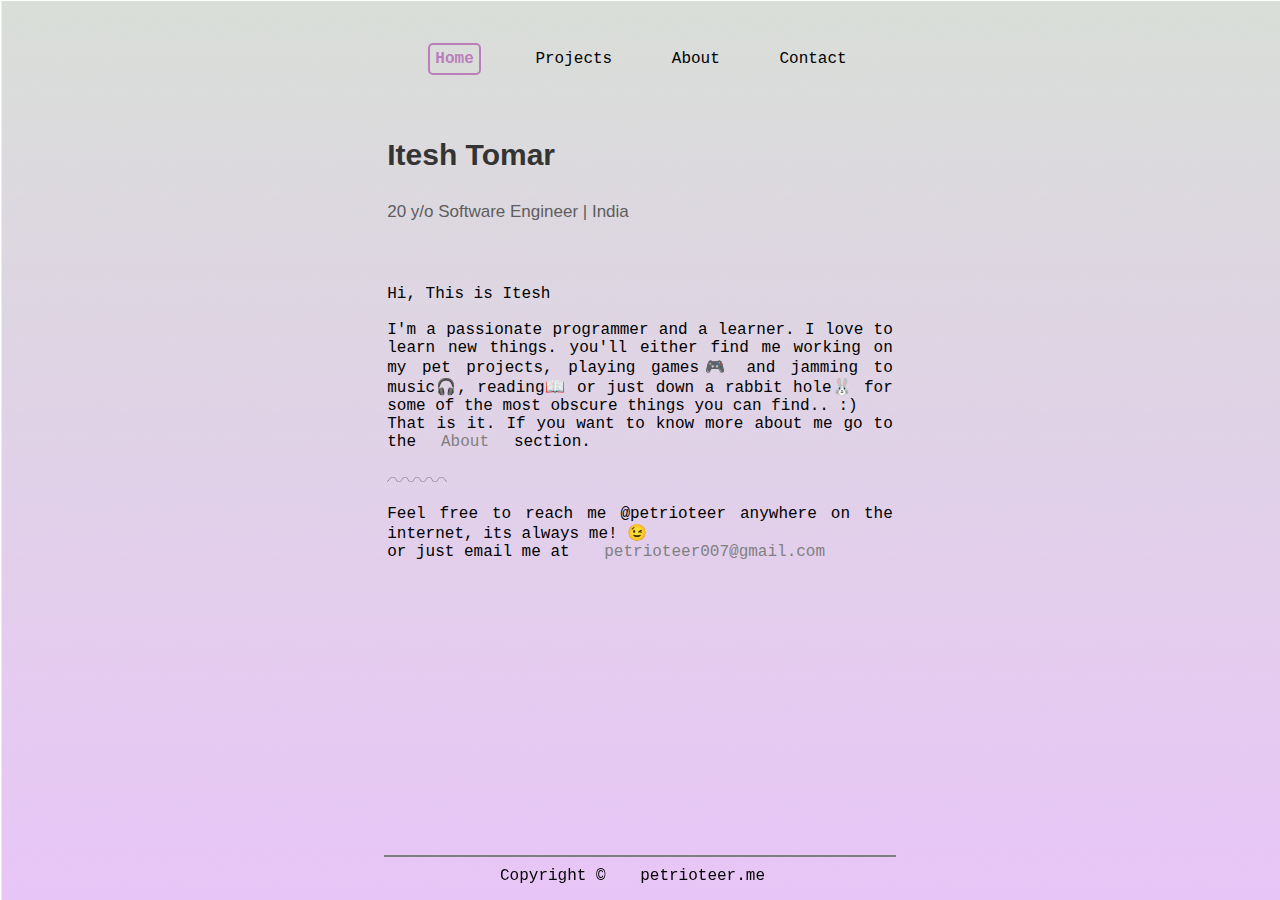
<file: index.html>
<!DOCTYPE html>
<html lang="en">
<head>
    <meta charset="UTF-8">
    <meta name="viewport" content="width=device-width, initial-scale=1.0">
    <title>Itesh's Portfolio</title>
    <link rel="stylesheet" href="styles/index-style.css">
    <style>
        body { 
            font-family:'Courier New', Courier, monospace;
        }
    </style>
</head>
<body>
    <div class = "container">
            <a href="index.html" class = "current">Home</a>
            <a href="projects.html">Projects</a>
            <a href="about.html">About</a>
            <a href="contact.html">Contact</a>
    </div>

    <div class = "main">
        <p id = "name">Itesh Tomar</p>
        <p id = "sub-head">20 y/o Software Engineer | India</p>
    </div>

    <div class="content">
        <p>Hi, This is Itesh<br><br>I'm a passionate programmer and a learner. I love to learn new things.
            you'll either find me working on my pet projects, playing games🎮 and jamming to music🎧, reading📖 or just down a rabbit hole🐰 for some of the most obscure things you can find.. :)
        <br>That is it. If you want to know more about me go to the<a href="about.html" style="color:gray; text-decoration:none">About</a>section.
        <br>
        <br>
        <img src="images/wave.png" width = "60" height="5">
        <br>
        <br>
        Feel free to reach me @petrioteer anywhere on the internet, its always me! 😉
        <br>or just email me at <a href="mailto:petrioteer007@gmail.com" style="color:gray; text-decoration: none;">petrioteer007@gmail.com</a>
        </p>
    </div>


    <!-- Footer -->
    <div class = "footer">
        <hr class = "line">
        <div class = "text">
        Copyright &copy; <a href="http://petrioteer.me/">petrioteer.me</a>
        </div>
    </div>
</body>
</html>
</file>
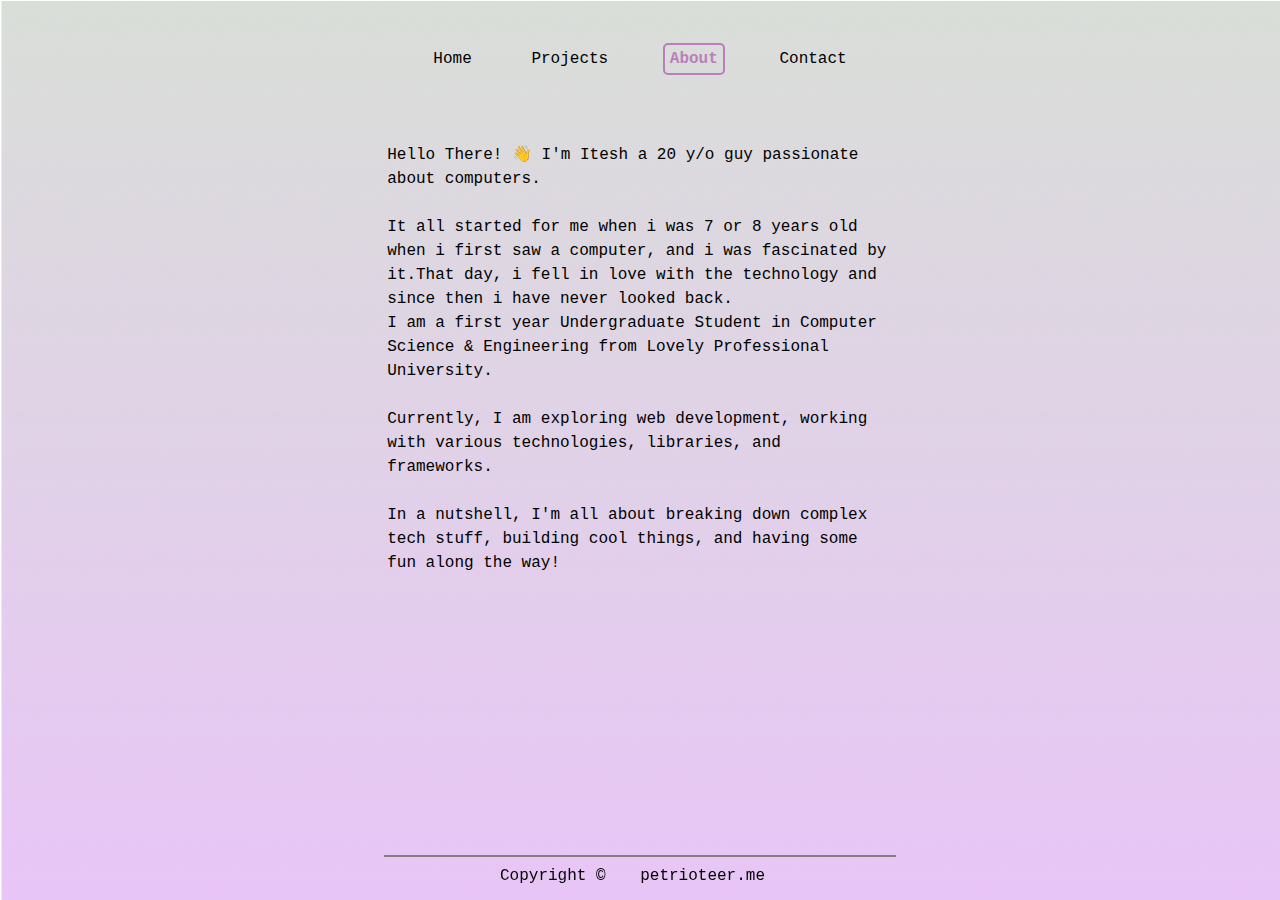
<file: about.html>
<!DOCTYPE html>
<html lang="en">
<head>
    <meta charset="UTF-8">
    <meta name="viewport" content="width=device-width, initial-scale=1.0">
    <title>About Itesh</title>
    <link rel="stylesheet" href="styles/about-style.css">
    <style>
        body { 
            font-family:'Courier New', Courier, monospace;
        }
    </style>
</head>
<body>
    <div class = "container">
        <a href="index.html">Home</a>
        <a href="projects.html">Projects</a>
        <a href="about.html" class = "current">About</a>
        <a href="contact.html">Contact</a>
</div>

    <div class = 'main'>
        Hello There! 👋 I'm Itesh a 20 y/o guy passionate about computers.
        <br>
        <br>
        It all started for me when i was 7 or 8 years old when i first saw a computer, and i was fascinated by it.That day, i fell in love with the technology and
        since then i have never looked back. 
        <br>
        I am a first year Undergraduate Student in Computer Science & Engineering from Lovely Professional University.
        <br>
        <br>
        Currently, I am exploring web development, working with various technologies, libraries, and frameworks.
        <br>
        <br>
        In a nutshell, I'm all about breaking down complex tech stuff, building cool things, and having some fun along the way!
    </div>


    <!-- Footer -->
    <div class = "footer">
        <hr class = "line">
        <div class = "text">
        Copyright &copy; <a href="http://petrioteer.me/">petrioteer.me</a>
        </div>
    </div>
</body>
</html>
</file>
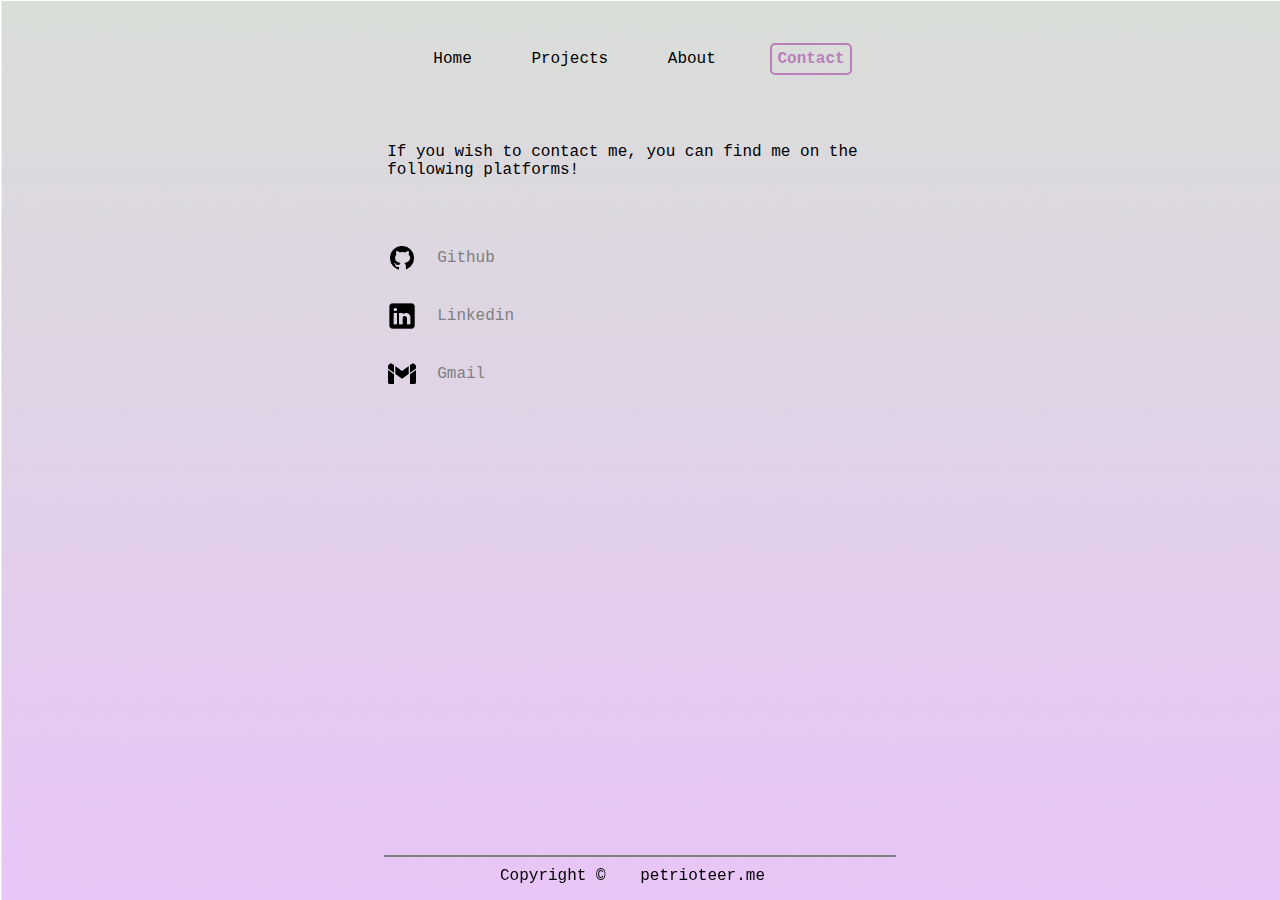
<file: contact.html>
<!DOCTYPE html>
<html lang="en">
<head>
    <meta charset="UTF-8">
    <meta name="viewport" content="width=device-width, initial-scale=1.0">
    <title>Contact Itesh</title>
    <link rel="stylesheet" href="styles/contact-style.css">
    <style>
        body { 
            font-family:'Courier New', Courier, monospace;
        }
    </style>
</head>
<body>
    <div class = "container">
        <a href="index.html" class = "nav">Home</a>
        <a href="projects.html" class = "nav">Projects</a>
        <a href="about.html" class = "nav">About</a>
        <a href="contact.html" class = "nav" id = "current">Contact</a>
</div>

    <div class = 'main'>
        If you wish to contact me, you can find me on the following platforms!
    </div>

    <div class = "portfolio-links">
        <div class = "items"><img src="icon/github.png" width="30"><a target = "_blank" href="http://www.github.com/petrioteer" class = "link">Github</a></div>
        <div class = "items"><img src="icon/linkedin.png" width="30"><a target = "_blank" href="http://www.linkedin.com/in/petrioteer" class = "link">Linkedin</a></div>
        <div class = "items"><img src="icon/gmail.png" width="30"><a target = "_blank" href="http://mailto:petrioteer007@gmail.com" class = "link">Gmail</a></div>

    </div>


    <!-- Footer -->
    <div class = "footer">
        <hr class = "line">
        <div class = "text">
        Copyright &copy; <a href="http://petrioteer.me/" class = "nav">petrioteer.me</a>
        </div>
    </div>
</body>
</html>
</file>
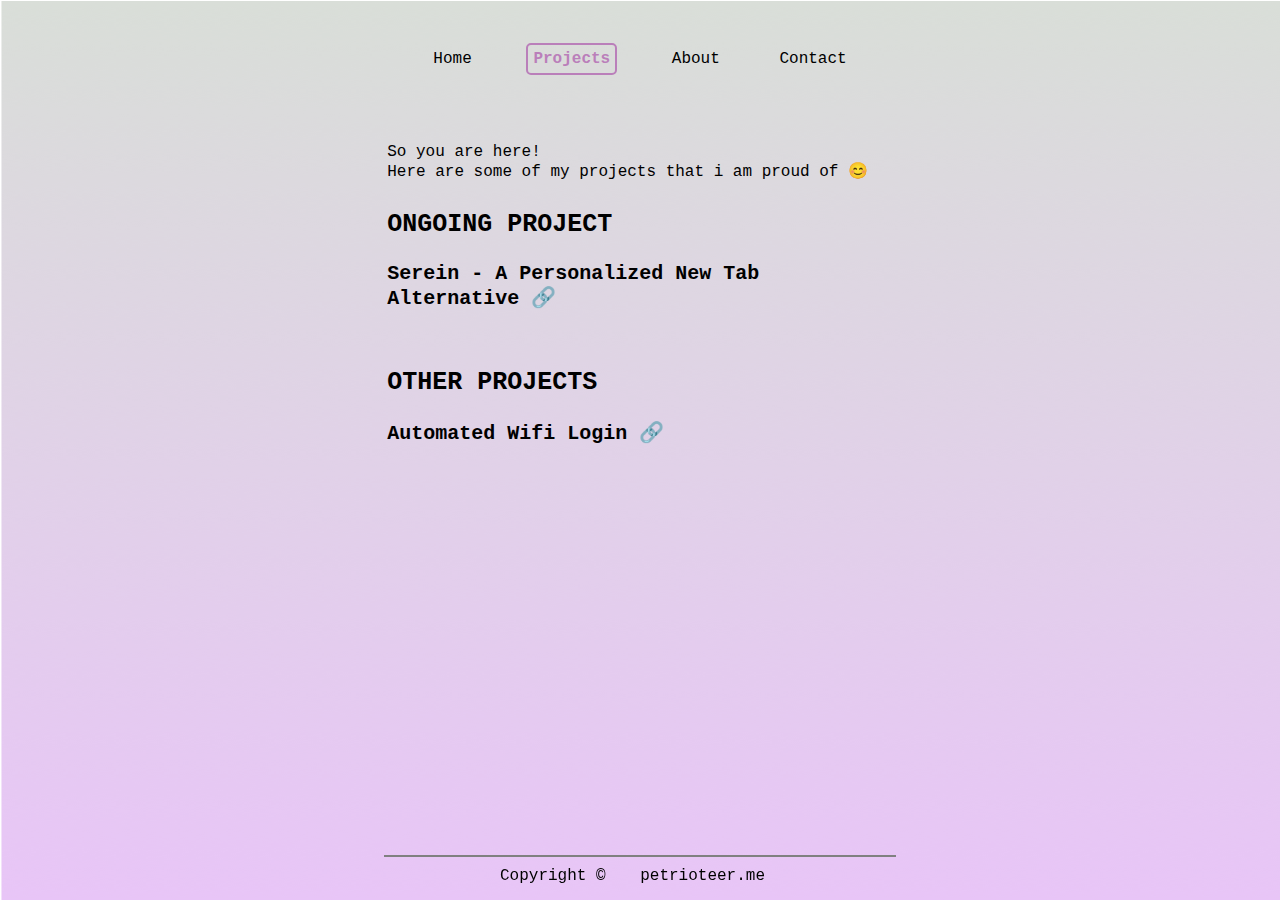
<file: projects.html>
<!DOCTYPE html>
<html lang="en">
<head>
    <meta charset="UTF-8">
    <meta name="viewport" content="width=device-width, initial-scale=1.0">
    <title>Itesh's Projects</title>
    <link rel="stylesheet" href="styles/projects-style.css">
    <style>
        body { 
            font-family:'Courier New', Courier, monospace;
        }
    </style>
</head>
<body>
    <div class = "container">
        <a href="index.html" class = "nav">Home</a>
        <a href="projects.html" class = "nav" id = "current">Projects</a>
        <a href="about.html" class = "nav">About</a>
        <a href="contact.html" class = "nav" >Contact</a>
</div>

    <div class = 'main'>
        So you are here!
        <br>
        Here are some of my projects that i am proud of 😊
        <br>

    <div class = "ongoing">
        <br>
        Ongoing Project
    </div>
    <div class="ongoing-project">
        <br>
        Serein - A Personalized New Tab Alternative <a target="_blank" href="https://github.com/petrioteer/Serein" id = "link">🔗</a>
    </div>
    <div class = "project-detail">

    </div>
    <div class = "ongoing">
        <br>
        <br>
        Other Projects
    </div>
    <div class="ongoing-project">
        <br>
        Automated Wifi Login <a target="_blank" href="https://github.com/petrioteer/lpu-wifi-automate-login" id = "link">🔗</a>
    </div>
    <div class = "project-detail">
        
    </div>

    
    <!-- Footer -->
    <div class = "footer">
        <hr class = "line">
        <div class = "text">
        Copyright &copy; <a href="http://petrioteer.me/" class = "nav">petrioteer.me</a>
        </div>
    </div>
    </div>
</body>
</html>
</file>
<file: styles/index-style.css>
/* Styling for all */

body{
    background-image: url(/images/background.png);
}

.container {
    margin: 30px;
    padding: 20px;
    overflow: hidden;
    text-align: center;
}

.current {
    color: rgb(186, 127, 186);
    border: 2px solid;
    border-radius: 5px;
    font-weight: bold;
}

a {
    display: inline;
    padding: 5px;
    margin: 20px;
    color: black;
    text-align: center;
    text-decoration: none;
}

a:hover {
    color: rgb(186, 127, 186);
    border: 2px solid;
    border-radius: 5px;
    font-weight: bold;
    
}


/* Main Content Styling */

.main{
    margin-left: 30%;
}

#name {
    font-family:sans-serif;
    font-size:30px;
    font-weight: bold; 
    padding-top: 20px; 
    color:rgb(52, 52, 52)
}

#sub-head{
    font-family:sans-serif; 
    font-size:17px; 
    color:rgb(93, 93, 93);
}

.content{
    text-align: justify;
    padding-top: 30px;
    margin-right: 30%;
    margin-left: 30%;
}

/* Footer Style */
.footer {
    position:fixed;
    bottom: 0;
    left: 30%;
    right: 30%;
}
.text{
    text-align: center;
    padding-bottom: 15px;
    padding-top: 2px;
    padding-left: 10px;
}

.line {
    border: 1px solid gray;
}
</file>
<file: styles/about-style.css>
body{
    background-image: url(/images/background.png);
}

.container {
    margin: 30px;
    padding: 20px;
    overflow: hidden;
    text-align: center;
}

.current {
    color: rgb(186, 127, 186);
    border: 2px solid;
    border-radius: 5px;
    font-weight: bold;
}

a {
    display: inline;
    padding: 5px;
    margin: 20px;
    color: black;
    text-align: center;
    text-decoration: none;
}

a:hover {
    color: rgb(186, 127, 186);
    border: 2px solid;
    border-radius: 5px;
    font-weight: bold;
    
}

.main{
    padding-top: 2%;
    margin-left: 30%;
    margin-right: 30%;
    line-height: 1.5;
    
}


/*Footer Style*/
.footer {
    position:fixed;
    bottom: 0;
    left: 30%;
    right: 30%;
}
.text{
    text-align: center;
    padding-bottom: 15px;
    padding-top: 2px;
    padding-left: 10px;
}

.line {
    border: 1px solid gray;
}
</file>
<file: styles/contact-style.css>
body{
    background-image: url(/images/background.png);
}

.container {
    margin: 30px;
    padding: 20px;
    overflow: hidden;
    text-align: center;
}

#current {
    color: rgb(186, 127, 186);
    border: 2px solid;
    border-radius: 5px;
    font-weight: bold;
}

.nav {
    display: inline;
    padding: 5px;
    margin: 20px;
    color: black;
    text-align: center;
    text-decoration: none;
}

.nav:hover {
    color: rgb(186, 127, 186);
    border: 2px solid;
    border-radius: 5px;
    font-weight: bold;
    
}

.main{
    padding-top: 2%;
    margin-left: 30%;
    margin-right: 30%;

}

.portfolio-links {
    margin-left: 30%;
    margin-top: 50px;
    
}
.portfolio-links > img:hover {
    rotate: 20;
}
.items {
    display: flex;
    align-items: center;
}

.link{
    text-decoration: none;
    color: gray;
    padding: 20px;
    text-align: center;
}
.link:hover {
    font-size: 20px;
    transition-duration: 0.2s;
}

/*Footer Style*/
.footer {
    position:fixed;
    bottom: 0;
    left: 30%;
    right: 30%;
}
.text{
    text-align: center;
    padding-bottom: 15px;
    padding-top: 2px;
    padding-left: 10px;
}

.line {
    border: 1px solid gray;
}
</file>
<file: styles/projects-style.css>
body{
    background-image: url(/images/background.png);
}

.container {
    margin: 30px;
    padding: 20px;
    overflow: hidden;
    text-align: center;
}

#current {
    color: rgb(186, 127, 186);
    border: 2px solid;
    border-radius: 5px;
    font-weight: bold;
}

.nav {
    display: inline;
    padding: 5px;
    margin: 20px;
    color: black;
    text-align: center;
    text-decoration: none;
}

.nav:hover {
    color: rgb(186, 127, 186);
    border: 2px solid;
    border-radius: 5px;
    font-weight: bold;
    
}

.main{
    padding-top: 2%;
    margin-left: 30%;
    margin-right: 30%;
}

.ongoing {
    font-size:25px;
    font-weight: bold;
    text-align: left;
    text-transform: uppercase;
}

#link {
    text-decoration: none;
}
#link:hover {
    font-size: 24px;
    transition: 0.2s;
}

.ongoing-project {
    font-size:20px;
    font-weight: bold;
}

/*Footer Style*/
.footer {
    position:fixed;
    bottom: 0;
    left: 30%;
    right: 30%;
}
.text{
    text-align: center;
    padding-bottom: 15px;
    padding-top: 2px;
    padding-left: 10px;
}

.line {
    border: 1px solid gray;
}
</file>
